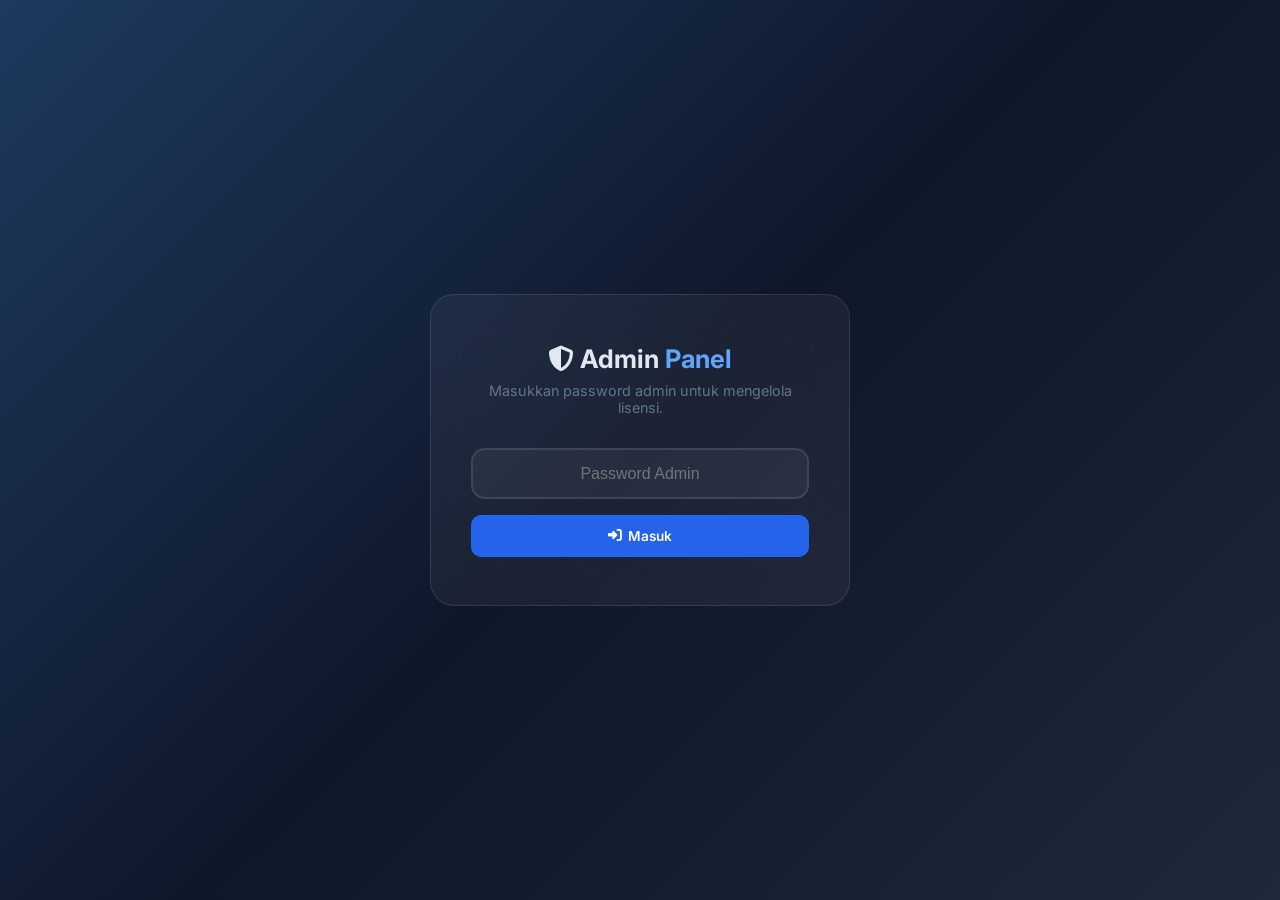
<file: admin.html>
<!DOCTYPE html>
<html lang="id">
<head>
    <meta charset="UTF-8">
    <meta name="viewport" content="width=device-width, initial-scale=1.0">
    <title>Admin — SDKI Pro License Manager</title>
    <meta name="robots" content="noindex, nofollow">
    <meta name="googlebot" content="noindex, nofollow">
    <link rel="preconnect" href="https://fonts.googleapis.com">
    <link href="https://fonts.googleapis.com/css2?family=Inter:wght@300;400;500;600;700;800&display=swap" rel="stylesheet">
    <link rel="stylesheet" href="https://cdnjs.cloudflare.com/ajax/libs/font-awesome/6.4.0/css/all.min.css">
    <style>
        *, *::before, *::after { box-sizing: border-box; margin: 0; padding: 0; }
        body {
            font-family: 'Inter', sans-serif;
            background: #0f172a;
            color: #e2e8f0;
            min-height: 100vh;
        }
        
        /* Login */
        .login-wrap {
            min-height: 100vh; display: flex; align-items: center; justify-content: center;
            background: linear-gradient(135deg, #1e3a5f 0%, #0f172a 50%, #1e293b 100%);
        }
        .login-card {
            background: rgba(255,255,255,0.05); backdrop-filter: blur(20px);
            border: 1px solid rgba(255,255,255,0.1); border-radius: 24px;
            padding: 3rem 2.5rem; text-align: center; max-width: 420px; width: 90%;
        }
        .login-card h1 { font-size: 1.6rem; margin-bottom: 0.5rem; }
        .login-card h1 span { color: #60a5fa; }
        .login-card p { color: #64748b; font-size: 0.9rem; margin-bottom: 2rem; }
        .login-card input {
            width: 100%; padding: 0.9rem 1.2rem; border: 2px solid rgba(255,255,255,0.1);
            border-radius: 14px; background: rgba(255,255,255,0.05); color: #f8fafc;
            font-size: 1rem; text-align: center; margin-bottom: 1rem;
        }
        .login-card input:focus { outline:none; border-color:#2563eb; box-shadow: 0 0 0 3px rgba(37,99,235,0.2); }
        .login-err { color: #fca5a5; font-size: 0.85rem; margin-bottom: 1rem; display:none; }

        /* Layout */
        .app { display: none; }
        .topbar {
            background: rgba(15,23,42,0.95); border-bottom: 1px solid rgba(255,255,255,0.06);
            padding: 1rem 2rem; display: flex; align-items: center; justify-content: space-between;
            position: sticky; top:0; z-index:100; backdrop-filter: blur(10px);
        }
        .topbar h1 { font-size: 1.1rem; font-weight: 700; }
        .topbar h1 i { color: #3b82f6; margin-right: 0.5rem; }
        .topbar-actions { display: flex; gap: 0.5rem; }
        
        .container { max-width: 1200px; margin: 0 auto; padding: 1.5rem; }

        /* Stats */
        .stats { display: grid; grid-template-columns: repeat(auto-fit, minmax(160px, 1fr)); gap: 1rem; margin-bottom: 1.5rem; }
        .stat-card {
            background: rgba(255,255,255,0.04); border: 1px solid rgba(255,255,255,0.08);
            border-radius: 16px; padding: 1.25rem; text-align: center;
        }
        .stat-card .num { font-size: 2rem; font-weight: 800; }
        .stat-card .label { font-size: 0.8rem; color: #64748b; margin-top: 0.25rem; }
        .stat-card.blue .num { color: #3b82f6; }
        .stat-card.green .num { color: #10b981; }
        .stat-card.yellow .num { color: #f59e0b; }
        .stat-card.red .num { color: #ef4444; }

        /* Toolbar */
        .toolbar { display:flex; gap:0.75rem; margin-bottom:1.5rem; flex-wrap:wrap; align-items:center; }
        .toolbar input {
            flex:1; min-width:200px; padding:0.7rem 1rem 0.7rem 2.5rem;
            border:1px solid rgba(255,255,255,0.1); border-radius:12px;
            background:rgba(255,255,255,0.05); color:#e2e8f0; font-size:0.9rem;
        }
        .toolbar input:focus { outline:none; border-color:#2563eb; }
        .search-wrap { position:relative; flex:1; min-width:200px; }
        .search-wrap i { position:absolute; left:0.9rem; top:50%; transform:translateY(-50%); color:#475569; }
        
        /* Buttons */
        .btn {
            display:inline-flex; align-items:center; gap:0.4rem; padding:0.6rem 1.2rem;
            border:none; border-radius:10px; font-size:0.85rem; font-weight:600;
            cursor:pointer; transition:all 0.2s; font-family:inherit;
        }
        .btn-primary { background:#2563eb; color:white; }
        .btn-primary:hover { background:#1d4ed8; }
        .btn-success { background:#059669; color:white; }
        .btn-success:hover { background:#047857; }
        .btn-danger { background:#dc2626; color:white; }
        .btn-danger:hover { background:#b91c1c; }
        .btn-warning { background:#d97706; color:white; }
        .btn-warning:hover { background:#b45309; }
        .btn-outline { background:transparent; border:1px solid rgba(255,255,255,0.15); color:#94a3b8; }
        .btn-outline:hover { border-color:#2563eb; color:#60a5fa; }
        .btn-sm { padding:0.4rem 0.8rem; font-size:0.78rem; border-radius:8px; }
        .btn-icon { background:transparent; border:none; color:#64748b; cursor:pointer; padding:0.4rem; font-size:1rem; }
        .btn-icon:hover { color:#e2e8f0; }

        /* Table */
        .table-wrap {
            background: rgba(255,255,255,0.03); border: 1px solid rgba(255,255,255,0.06);
            border-radius: 16px; overflow: hidden;
        }
        table { width: 100%; border-collapse: collapse; font-size: 0.85rem; }
        th {
            background: rgba(37,99,235,0.1); color: #93c5fd; font-weight: 600;
            padding: 0.8rem 1rem; text-align: left; white-space: nowrap;
            border-bottom: 1px solid rgba(255,255,255,0.08);
        }
        td {
            padding: 0.75rem 1rem; border-bottom: 1px solid rgba(255,255,255,0.04);
            vertical-align: middle;
        }
        tr:hover td { background: rgba(255,255,255,0.02); }
        .code-cell { font-family: monospace; font-weight: 700; color: #93c5fd; letter-spacing: 0.5px; }
        
        /* Status badges */
        .badge {
            display:inline-block; padding:0.2rem 0.7rem; border-radius:20px;
            font-size:0.75rem; font-weight:600; text-transform:capitalize;
        }
        .badge-aktif { background:rgba(16,185,129,0.15); color:#6ee7b7; }
        .badge-belum { background:rgba(100,116,139,0.2); color:#94a3b8; }
        .badge-expired { background:rgba(239,68,68,0.15); color:#fca5a5; }

        /* Modal */
        .modal-overlay {
            position:fixed; inset:0; background:rgba(0,0,0,0.7); z-index:200;
            display:none; align-items:center; justify-content:center; padding:1rem;
        }
        .modal-overlay.show { display:flex; }
        .modal-box {
            background:#1e293b; border:1px solid rgba(255,255,255,0.1);
            border-radius:20px; padding:2rem; max-width:500px; width:100%;
        }
        .modal-box h2 { font-size:1.2rem; margin-bottom:1.5rem; }
        .modal-box h2 i { color:#3b82f6; margin-right:0.5rem; }
        .form-group { margin-bottom:1.25rem; }
        .form-group label { display:block; font-size:0.85rem; color:#94a3b8; margin-bottom:0.4rem; font-weight:500; }
        .form-group input, .form-group select {
            width:100%; padding:0.7rem 1rem; border:1px solid rgba(255,255,255,0.1);
            border-radius:10px; background:rgba(255,255,255,0.05); color:#e2e8f0;
            font-size:0.9rem; font-family:inherit;
        }
        .form-group input:focus, .form-group select:focus { outline:none; border-color:#2563eb; }
        .form-actions { display:flex; gap:0.75rem; justify-content:flex-end; margin-top:1.5rem; }

        /* Toast */
        .toast {
            position:fixed; bottom:2rem; right:2rem; padding:0.9rem 1.5rem;
            border-radius:12px; font-size:0.9rem; font-weight:500; z-index:999;
            animation: slideUp 0.3s ease;
        }
        .toast-success { background:#059669; color:white; }
        .toast-error { background:#dc2626; color:white; }
        @keyframes slideUp { from { opacity:0; transform:translateY(20px); } to { opacity:1; transform:translateY(0); } }
        
        .empty-msg { text-align:center; padding:3rem; color:#475569; }
        .empty-msg i { font-size:2.5rem; margin-bottom:1rem; display:block; }

        /* Responsive */
        .table-scroll { overflow-x: auto; }
        @media (max-width:768px) {
            .topbar { padding: 0.8rem 1rem; }
            .container { padding: 1rem; }
            .stats { grid-template-columns: repeat(2, 1fr); }
            .toolbar { flex-direction:column; }
            .search-wrap { min-width:100%; }
        }
    </style>
</head>
<body>

<!-- LOGIN -->
<div class="login-wrap" id="loginWrap">
    <div class="login-card">
        <h1><i class="fa-solid fa-shield-halved"></i> Admin <span>Panel</span></h1>
        <p>Masukkan password admin untuk mengelola lisensi.</p>
        <input type="password" id="adminPwd" placeholder="Password Admin" onkeydown="if(event.key==='Enter')doLogin()">
        <div class="login-err" id="loginErr">Password salah!</div>
        <button class="btn btn-primary" style="width:100%; justify-content:center; padding:0.8rem;" onclick="doLogin()">
            <i class="fa-solid fa-right-to-bracket"></i> Masuk
        </button>
    </div>
</div>

<!-- APP -->
<div class="app" id="adminApp">
    <div class="topbar">
        <h1><i class="fa-solid fa-shield-halved"></i> SDKI Pro — License Manager</h1>
        <div class="topbar-actions">
            <button class="btn btn-outline btn-sm" onclick="doLogout()"><i class="fa-solid fa-right-from-bracket"></i> Logout</button>
        </div>
    </div>

    <div class="container">
        <!-- Stats -->
        <div class="stats" id="statsRow">
            <div class="stat-card blue"><div class="num" id="statTotal">-</div><div class="label">Total Lisensi</div></div>
            <div class="stat-card green"><div class="num" id="statAktif">-</div><div class="label">Aktif</div></div>
            <div class="stat-card yellow"><div class="num" id="statBelum">-</div><div class="label">Belum Aktif</div></div>
            <div class="stat-card red"><div class="num" id="statExpired">-</div><div class="label">Expired</div></div>
        </div>

        <!-- Toolbar -->
        <div class="toolbar">
            <div class="search-wrap">
                <i class="fa-solid fa-magnifying-glass"></i>
                <input type="text" id="searchBox" placeholder="Cari kode, nama, email..." oninput="filterTable()">
            </div>
            <button class="btn btn-primary" onclick="openModal('add')"><i class="fa-solid fa-plus"></i> Tambah Lisensi</button>
            <button class="btn btn-outline" onclick="loadLicenses()"><i class="fa-solid fa-arrows-rotate"></i> Refresh</button>
        </div>

        <!-- Table -->
        <div class="table-wrap">
            <div class="table-scroll">
                <table>
                    <thead>
                        <tr>
                            <th>#</th>
                            <th>Email</th>
                            <th>Nama</th>
                            <th>Status</th>
                            <th>Device ID</th>
                            <th>Expired</th>
                            <th>Aksi</th>
                        </tr>
                    </thead>
                    <tbody id="licenseBody">
                        <tr><td colspan="7" class="empty-msg"><i class="fa-solid fa-spinner fa-spin"></i>Memuat data...</td></tr>
                    </tbody>
                </table>
            </div>
        </div>
    </div>
</div>

<!-- ADD/EDIT MODAL -->
<div class="modal-overlay" id="formModal">
    <div class="modal-box">
        <h2 id="formTitle"><i class="fa-solid fa-plus-circle"></i> Tambah Lisensi</h2>
        <div class="form-group">
            <label>Email Pembeli <span style="color:#ef4444">*</span></label>
            <input type="email" id="fEmail" placeholder="contoh@email.com">
        </div>
        <div class="form-group">
            <label>Nama Pembeli</label>
            <input type="text" id="fName" placeholder="Opsional">
        </div>
        <div class="form-group">
            <label>Status</label>
            <select id="fStatus">
                <option value="belum">Belum Aktif</option>
                <option value="aktif">Aktif</option>
                <option value="expired">Expired</option>
            </select>
        </div>
        <div class="form-group">
            <label>Expired At <span style="color:#ef4444">*</span></label>
            <input type="date" id="fExpiry">
        </div>
        <div class="form-actions">
            <button class="btn btn-outline" onclick="closeModal()">Batal</button>
            <button class="btn btn-primary" id="formSubmitBtn" onclick="submitForm()"><i class="fa-solid fa-check"></i> Simpan</button>
        </div>
    </div>
</div>


<!-- TOAST -->
<div id="toastEl" class="toast" style="display:none;"></div>

<script>
// ========== CONFIG ==========
// GANTI PROJECT_ID DENGAN PROJECT ID FIREBASE ANDA
const FIRESTORE_PROJECT_ID = 'smartasn-c5d64';
const FIRESTORE_URL = `https://firestore.googleapis.com/v1/projects/${FIRESTORE_PROJECT_ID}/databases/(default)/documents/licenses`;

const ADMIN_PASSWORD = '@Lovechiar4'; // Password panel (silakan ganti)

let adminPwd = '';
let allLicenses = [];
let editMode = false;
let editCode = '';

// Helper untuk Encode ID
function encodeEmail(email) {
    return encodeURIComponent(email.trim().toLowerCase());
}

// ========== LOGIN ==========
function doLogin() {
    const pwd = document.getElementById('adminPwd').value;
    if (!pwd) return;
    
    // Verifikasi password perlindungan interface
    if (pwd === ADMIN_PASSWORD) {
        adminPwd = pwd;
        sessionStorage.setItem('sdki_admin', pwd);
        document.getElementById('loginWrap').style.display = 'none';
        document.getElementById('adminApp').style.display = 'block';
        loadLicenses();
    } else {
        document.getElementById('loginErr').style.display = 'block';
    }
}

function doLogout() {
    adminPwd = '';
    sessionStorage.removeItem('sdki_admin');
    document.getElementById('adminApp').style.display = 'none';
    document.getElementById('loginWrap').style.display = 'flex';
    document.getElementById('adminPwd').value = '';
}

// Auto-login from session
(function() {
    const saved = sessionStorage.getItem('sdki_admin');
    if (saved) {
        adminPwd = saved;
        document.getElementById('loginWrap').style.display = 'none';
        document.getElementById('adminApp').style.display = 'block';
        loadLicenses();
    }
})();

// ========== LOAD DATA ==========
async function loadLicenses() {
    document.getElementById('licenseBody').innerHTML = '<tr><td colspan="7" class="empty-msg"><i class="fa-solid fa-spinner fa-spin"></i> Memuat data...</td></tr>';
    
    try {
        const res = await fetch(FIRESTORE_URL);
        const data = await res.json();
        
        allLicenses = [];
        if (data.documents) {
            allLicenses = data.documents.map(doc => {
                const fields = doc.fields || {};
                const docId = doc.name.split('/').pop(); // "email@domain.com"
                
                return {
                    docId: decodeURIComponent(docId),
                    email: fields.email?.stringValue || decodeURIComponent(docId),
                    name: fields.name?.stringValue || '',
                    status: fields.status?.stringValue || 'belum',
                    deviceId: fields.deviceId?.stringValue || '',
                    expiredAt: fields.expiry?.stringValue || ''
                };
            });
        }
        
        updateStats();
        renderTable(allLicenses);
    } catch (err) {
        document.getElementById('licenseBody').innerHTML = '<tr><td colspan="7" class="empty-msg"><i class="fa-solid fa-triangle-exclamation"></i> Gagal mengambil data dari Firestore. Periksa aturan keamanan Firestore Anda.</td></tr>';
    }
}

function updateStats() {
    const total = allLicenses.length;
    const aktif = allLicenses.filter(l => l.status === 'aktif').length;
    const belum = allLicenses.filter(l => l.status === 'belum' || l.status === '').length;
    const expired = allLicenses.filter(l => l.status === 'expired').length;
    
    document.getElementById('statTotal').textContent = total;
    document.getElementById('statAktif').textContent = aktif;
    document.getElementById('statBelum').textContent = belum;
    document.getElementById('statExpired').textContent = expired;
}

function renderTable(data) {
    const tbody = document.getElementById('licenseBody');
    if (!data.length) {
        tbody.innerHTML = '<tr><td colspan="7" class="empty-msg"><i class="fa-solid fa-box-open"></i> Belum ada data lisensi.</td></tr>';
        return;
    }
    
    tbody.innerHTML = data.map((l, i) => {
        const badgeClass = l.status === 'aktif' ? 'badge-aktif' : l.status === 'expired' ? 'badge-expired' : 'badge-belum';
        const expStr = l.expiredAt ? String(l.expiredAt).slice(0, 10) : '-';
        const emailEsc = (l.email || '').replace(/'/g, "\\'");
        return `<tr>
            <td>${i + 1}</td>
            <td style="font-weight:600; color:#93c5fd;">${l.email || '<span style="color:#475569">-</span>'}</td>
            <td>${l.name || '<span style="color:#475569">-</span>'}</td>
            <td><span class="badge ${badgeClass}">${l.status || 'belum'}</span></td>
            <td style="font-size:0.75rem; color:#64748b; max-width:150px; overflow:hidden; text-overflow:ellipsis; white-space:nowrap;" title="${l.deviceId || ''}">${l.deviceId || '<span style="color:#475569">-</span>'}</td>
            <td style="font-size:0.8rem; color:#64748b;">${expStr}</td>
            <td style="white-space:nowrap;">
                <button class="btn btn-outline btn-sm" onclick="openModal('edit','${emailEsc}')" title="Edit"><i class="fa-solid fa-pen"></i></button>
                <button class="btn btn-warning btn-sm" onclick="doReset('${emailEsc}')" title="Reset Device"><i class="fa-solid fa-rotate-left"></i></button>
                <button class="btn btn-danger btn-sm" onclick="doDelete('${emailEsc}')" title="Hapus"><i class="fa-solid fa-trash"></i></button>
            </td>
        </tr>`;
    }).join('');
}

function filterTable() {
    const q = document.getElementById('searchBox').value.toLowerCase();
    if (!q) return renderTable(allLicenses);
    renderTable(allLicenses.filter(l => 
        ((l.docId || '') + (l.name || '') + (l.email || '') + (l.status || '')).toLowerCase().includes(q)
    ));
}

// ========== ADD / EDIT ==========
function openModal(mode, email) {
    editMode = mode === 'edit';
    editCode = email || '';
    
    document.getElementById('formTitle').innerHTML = editMode
        ? '<i class="fa-solid fa-pen-to-square"></i> Edit Lisensi'
        : '<i class="fa-solid fa-plus-circle"></i> Tambah Lisensi';
    
    const emailInput = document.getElementById('fEmail');
    const expiryInput = document.getElementById('fExpiry');
    
    if (editMode) {
        const lic = allLicenses.find(l => l.email === email);
        if (lic) {
            emailInput.value = lic.email;
            emailInput.disabled = true;
            document.getElementById('fName').value = lic.name || '';
            document.getElementById('fStatus').value = lic.status || 'belum';
            expiryInput.value = lic.expiredAt || '';
        }
    } else {
        emailInput.value = '';
        emailInput.disabled = false;
        document.getElementById('fName').value = '';
        document.getElementById('fStatus').value = 'belum';
        
        // Default: 1 tahun dari sekarang
        const nextYear = new Date();
        nextYear.setFullYear(nextYear.getFullYear() + 1);
        expiryInput.value = nextYear.toISOString().split('T')[0];
    }
    
    document.getElementById('formModal').classList.add('show');
}

function closeModal() {
    document.getElementById('formModal').classList.remove('show');
}

async function submitForm() {
    const email = document.getElementById('fEmail').value.trim();
    const name = document.getElementById('fName').value.trim();
    const status = document.getElementById('fStatus').value;
    const expiry = document.getElementById('fExpiry').value;
    
    if (!email || !email.includes('@')) { toast('Email wajib diisi!', 'error'); return; }
    if (!expiry) { toast('Tanggal expired wajib diisi!', 'error'); return; }
    
    // Siapkan body Firestore
    const docData = {
        fields: {
            email: { stringValue: email },
            name: { stringValue: name },
            status: { stringValue: status },
            expiry: { stringValue: expiry }
        }
    };
    
    let url = `${FIRESTORE_URL}/${encodeEmail(email)}`;
    let method = 'PATCH';
    
    if (editMode) {
        // Edit hanya menimpa field spesifik agar data deviceId tidak terhapus
        url += `?updateMask.fieldPaths=name&updateMask.fieldPaths=status&updateMask.fieldPaths=email&updateMask.fieldPaths=expiry`;
    } else {
        // Pembuatan baru
        docData.fields.deviceId = { stringValue: "" };
    }

    try {
        const res = await fetch(url, {
            method: method,
            headers: { 'Content-Type': 'application/json' },
            body: JSON.stringify(docData)
        });
        
        if (res.ok) {
            closeModal();
            loadLicenses();
            toast(editMode ? '✅ Lisensi berhasil diperbarui.' : '✅ Lisensi berhasil ditambahkan.', 'success');
        } else {
            toast('Gagal menyimpan ke Firestore.', 'error');
        }
    } catch(err) {
        toast('Koneksi terputus!', 'error');
    }
}

// ========== DELETE ==========
async function doDelete(email) {
    if (!confirm('Hapus lisensi ' + email + '?\nData yang dihapus tidak bisa dikembalikan.')) return;
    
    try {
        const res = await fetch(`${FIRESTORE_URL}/${encodeEmail(email)}`, { method: 'DELETE' });
        if (res.ok) {
            toast('Lisensi berhasil dihapus', 'success');
            loadLicenses();
        } else {
            toast('Gagal menghapus.', 'error');
        }
    } catch (err) {
        toast('Koneksi terputus!', 'error');
    }
}

// ========== RESET DEVICE ==========
async function doReset(email) {
    if (!confirm('Reset device untuk ' + email + '?\nPengguna perlu aktivasi ulang di perangkat baru.')) return;
    
    try {
        const res = await fetch(`${FIRESTORE_URL}/${encodeEmail(email)}?updateMask.fieldPaths=deviceId`, {
            method: 'PATCH',
            headers: { 'Content-Type': 'application/json' },
            body: JSON.stringify({ fields: { deviceId: { stringValue: "" } } })
        });
        if (res.ok) {
            toast('Device ID berhasil direset', 'success');
            loadLicenses();
        } else {
            toast('Gagal mereset.', 'error');
        }
    } catch(err) {
        toast('Koneksi terputus!', 'error');
    }
}

// ========== TOAST ==========
function toast(msg, type) {
    const el = document.getElementById('toastEl');
    el.textContent = msg;
    el.className = 'toast toast-' + type;
    el.style.display = 'block';
    clearTimeout(el._t);
    el._t = setTimeout(() => el.style.display = 'none', 3000);
}
</script>
</body>
</html>
</file>
